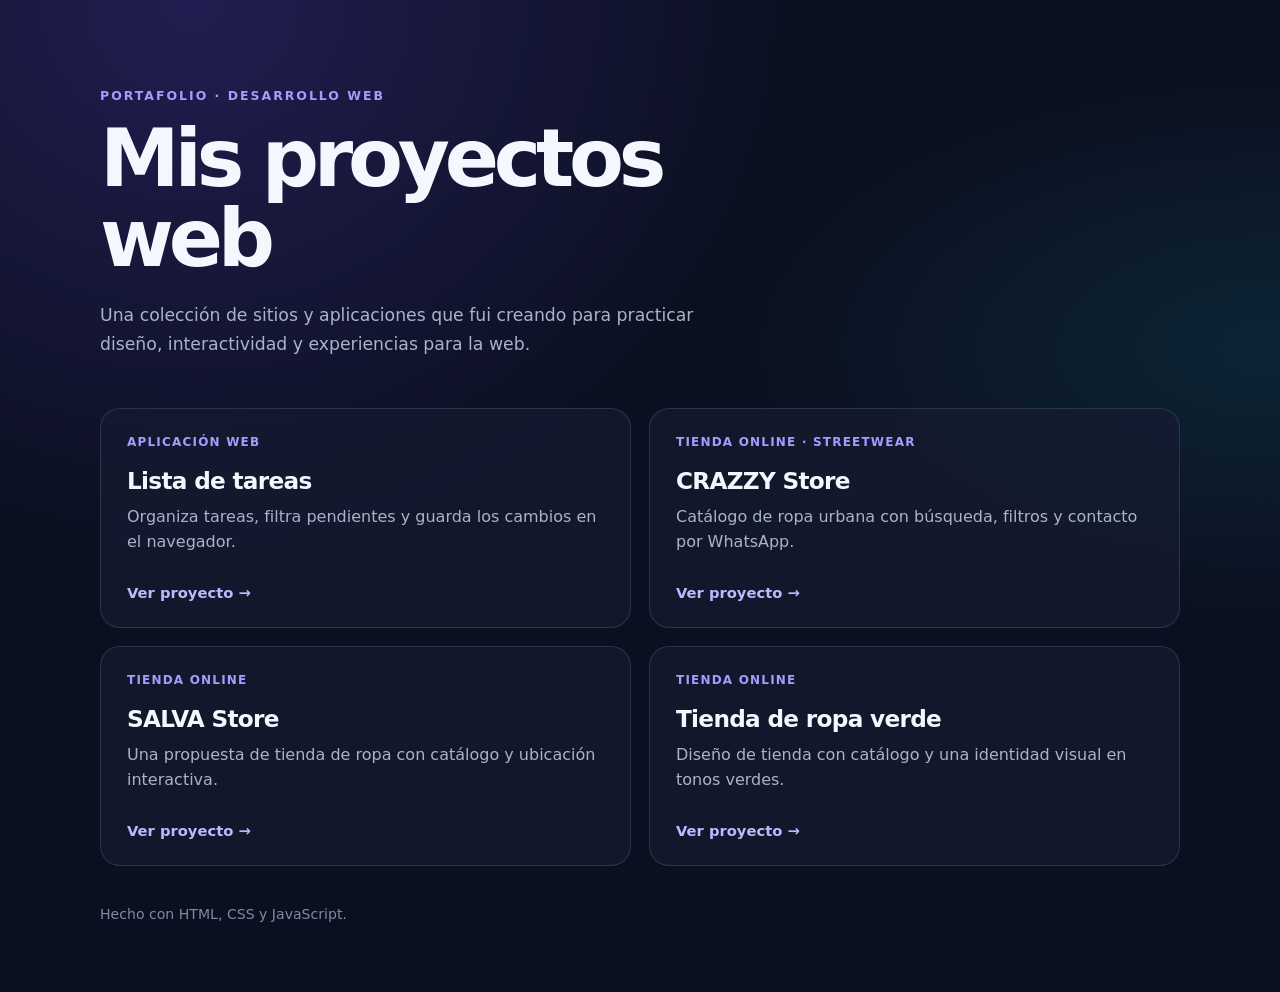
<file: index.html>
<!DOCTYPE html>
<html lang="es">
<head>
  <meta charset="UTF-8">
  <meta name="viewport" content="width=device-width, initial-scale=1.0">
  <meta name="description" content="Portafolio de proyectos web: tiendas online y una aplicación de tareas.">
  <title>Mis proyectos web | Portafolio</title>
  <style>
    :root {
      color-scheme: dark;
      font-family: Inter, ui-sans-serif, system-ui, -apple-system, BlinkMacSystemFont, "Segoe UI", sans-serif;
      background: #0b1020;
      color: #f5f7ff;
      font-synthesis: none;
      text-rendering: optimizeLegibility;
    }

    * {
      box-sizing: border-box;
    }

    body {
      min-width: 320px;
      min-height: 100vh;
      margin: 0;
      background:
        radial-gradient(ellipse at 15% 0%, rgba(111, 77, 255, 0.22), transparent 38rem),
        radial-gradient(ellipse at 100% 35%, rgba(15, 183, 199, 0.12), transparent 34rem),
        #0b1020;
    }

    main {
      width: min(100% - 40px, 1080px);
      margin: 0 auto;
      padding: 88px 0 56px;
    }

    .eyebrow {
      margin: 0 0 16px;
      color: #a99aff;
      font-size: 0.78rem;
      font-weight: 700;
      letter-spacing: 0.16em;
      text-transform: uppercase;
    }

    h1 {
      max-width: 720px;
      margin: 0;
      font-size: clamp(2.6rem, 8vw, 5rem);
      letter-spacing: -0.065em;
      line-height: 1;
    }

    .intro {
      max-width: 620px;
      margin: 22px 0 48px;
      color: #aab3c8;
      font-size: 1.08rem;
      line-height: 1.7;
    }

    .project-grid {
      display: grid;
      grid-template-columns: repeat(2, minmax(0, 1fr));
      gap: 18px;
    }

    .project-card {
      display: flex;
      min-height: 220px;
      flex-direction: column;
      align-items: flex-start;
      padding: 26px;
      border: 1px solid rgba(183, 193, 224, 0.16);
      border-radius: 20px;
      background: rgba(20, 27, 48, 0.82);
      text-decoration: none;
      transition: border-color 160ms ease, transform 160ms ease, background 160ms ease;
    }

    .project-card:hover,
    .project-card:focus-visible {
      transform: translateY(-4px);
      border-color: rgba(169, 154, 255, 0.7);
      background: #171f38;
    }

    .project-card:focus-visible {
      outline: 3px solid #a99aff;
      outline-offset: 4px;
    }

    .project-type {
      margin: 0 0 18px;
      color: #a99aff;
      font-size: 0.75rem;
      font-weight: 700;
      letter-spacing: 0.1em;
      text-transform: uppercase;
    }

    h2 {
      margin: 0 0 10px;
      color: #f5f7ff;
      font-size: 1.45rem;
      letter-spacing: -0.03em;
    }

    .project-description {
      margin: 0 0 24px;
      color: #aab3c8;
      line-height: 1.6;
    }

    .project-link {
      margin-top: auto;
      color: #c1b7ff;
      font-size: 0.92rem;
      font-weight: 700;
    }

    footer {
      margin-top: 40px;
      color: #7f8aa4;
      font-size: 0.88rem;
    }

    @media (max-width: 640px) {
      main {
        padding-top: 60px;
      }

      .project-grid {
        grid-template-columns: 1fr;
      }

      .project-card {
        min-height: 195px;
      }
    }

    @media (prefers-reduced-motion: reduce) {
      *,
      *::before,
      *::after {
        scroll-behavior: auto !important;
        transition-duration: 0.01ms !important;
      }
    }
  </style>
</head>
<body>
  <main>
    <header>
      <p class="eyebrow">Portafolio · Desarrollo web</p>
      <h1>Mis proyectos web</h1>
      <p class="intro">
        Una colección de sitios y aplicaciones que fui creando para practicar diseño,
        interactividad y experiencias para la web.
      </p>
    </header>

    <section class="project-grid" aria-label="Proyectos">
      <a class="project-card" href="listas%20de%20tarea%20antigravity/">
        <p class="project-type">Aplicación web</p>
        <h2>Lista de tareas</h2>
        <p class="project-description">Organiza tareas, filtra pendientes y guarda los cambios en el navegador.</p>
        <span class="project-link">Ver proyecto &rarr;</span>
      </a>

      <a class="project-card" href="negocios%20de%20ropa/crazzy-store/">
        <p class="project-type">Tienda online · Streetwear</p>
        <h2>CRAZZY Store</h2>
        <p class="project-description">Catálogo de ropa urbana con búsqueda, filtros y contacto por WhatsApp.</p>
        <span class="project-link">Ver proyecto &rarr;</span>
      </a>

      <a class="project-card" href="negocios%20de%20ropa/salva-store/">
        <p class="project-type">Tienda online</p>
        <h2>SALVA Store</h2>
        <p class="project-description">Una propuesta de tienda de ropa con catálogo y ubicación interactiva.</p>
        <span class="project-link">Ver proyecto &rarr;</span>
      </a>

      <a class="project-card" href="negocios%20de%20ropa/tienda-ropa-verde/">
        <p class="project-type">Tienda online</p>
        <h2>Tienda de ropa verde</h2>
        <p class="project-description">Diseño de tienda con catálogo y una identidad visual en tonos verdes.</p>
        <span class="project-link">Ver proyecto &rarr;</span>
      </a>
    </section>

    <footer>
      <p>Hecho con HTML, CSS y JavaScript.</p>
    </footer>
  </main>
</body>
</html>
</file>
